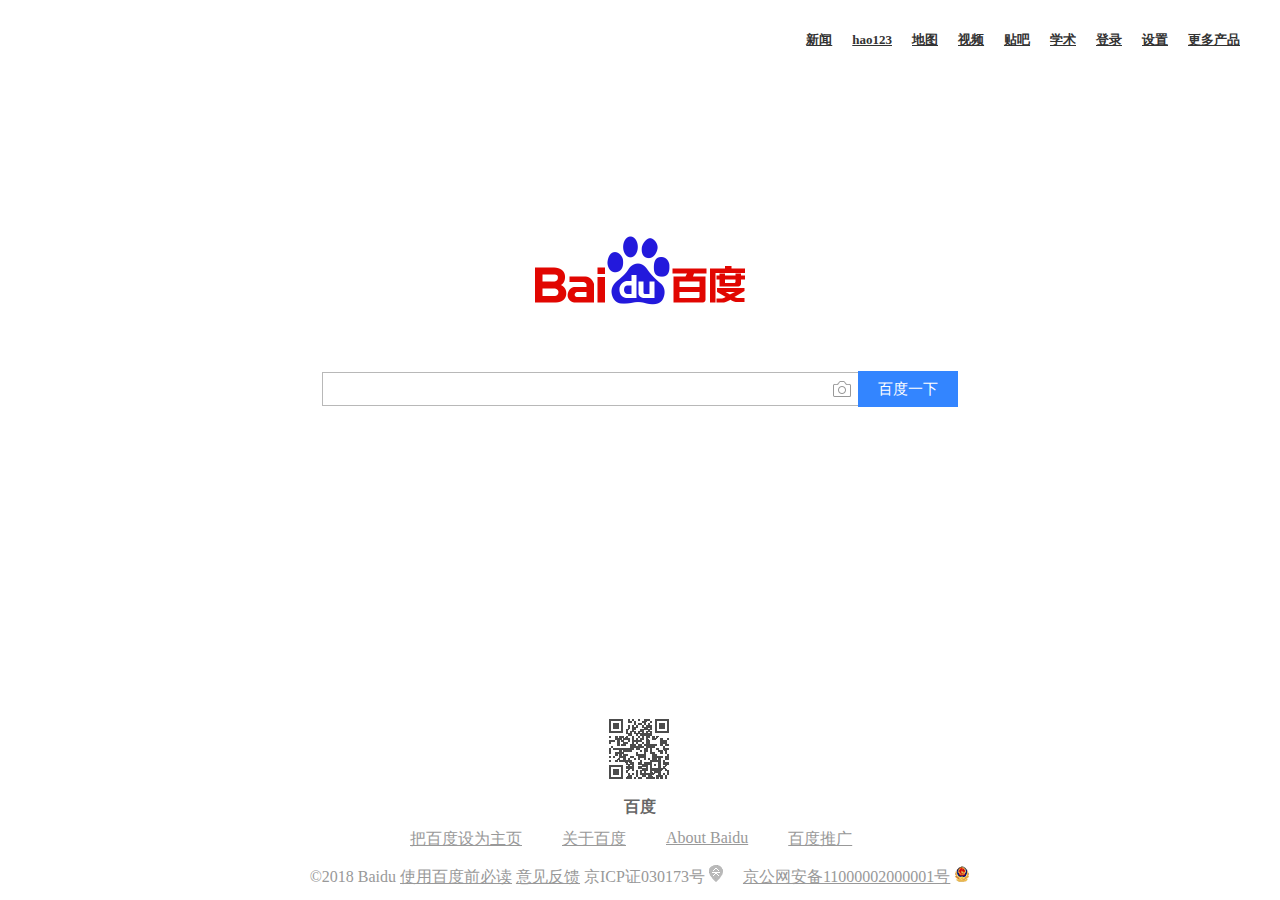
<file: baidu/index.html>
<!DOCTYPE html>
<html lang="en">
<head>
	<meta charset="UTF-8">
	<title>百度一下，大概知道</title>
	<link rel="stylesheet"  href="main.css">
</head>
<body>
	<div id="head">
	
			<div id="u1">
			 <ul id="u2">
				<li><a href="">新闻</a></li>
				<li><a href="">hao123</a></li>
				<li><a href="">地图</a></li>
				<li><a href="">视频</a></li>
				<li><a href="">贴吧</a></li>
				<li><a href="">学术</a></li>
				<li><a href="zc.html">登录</a></li>
				<li class="menu_01" onmouseover="this.className='menu_02'" onmouseout="this.className='menu_01'">
					<a href="">设置</a>
					<div class="menu_con">
						<a href="">搜索设置</a><br>
						<a href="">高级搜索</a><br>
						<a href="">关闭预测</a><br>
						<a href="">搜索历史</a>
					</div>
				</li>
				<li><a href="">更多产品</a></li>
			 </ul>
			</div>

			<div class="s_form" id="s_form">
				
					<div id="lg">
						<img src="image/bd_logo1.png" hidefocus="true" width="270" height="129" >
					</div>
					<form id="form" name="f" action="/s" class="fm">
						<span class="bg_one" id="bg_one">
							<span class="soutu-btn" id="soutu-btn"></span>
							<input name="wd" id="wd" class="s_wd" type="text" maxlength="355" size="105" >
						</span>
						<span class="bg_two" id="bg_two">
							<input type="submit" id="su" value="百度一下" class="bg s_two">
						</span>
					</form>
				
			</div>

			
		
	</div>

	<div class="qrcodeCon" id="qrcodeCon">
		
			<div class="qrcode-item" id="qrcode-item">
				<div class="qrcode-img" id="qrcode-img">
					<img src="image/bd.png">
				</div>
				<div class="qrcode-test" id="qrcode-test">
					<p>百度</p>
				</div>
			</div>
		
	</div>

	<div id="ftCon">
	<ul>
		<a href=""><li>把百度设为主页</li></a>
		<a href=""><li>关于百度</li></a>
		<a href=""><li>About Baidu</li></a>
		<a href=""><li>百度推广</li></a>
	</ul>
	</div>
	<div id="footer">
	©2018 Baidu <a>使用百度前必读</a> <a>意见反馈</a> 京ICP证030173号 <img src="image/icon_01.png">   &nbsp;&nbsp;&nbsp;&nbsp;<a>京公网安备11000002000001号</a> <img src="image/icon_02.png">
	</div>
</body>
</html>
</file>
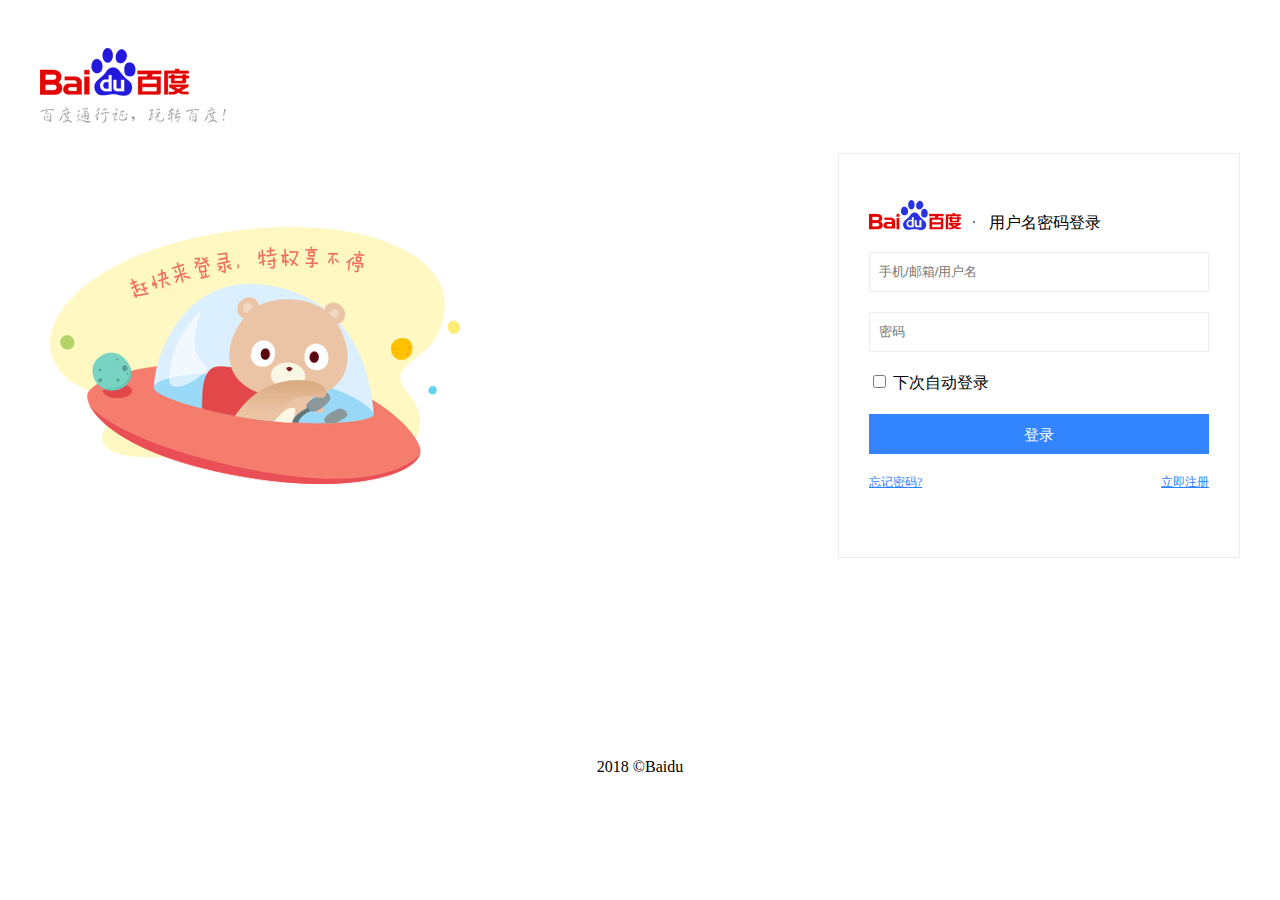
<file: baidu/dl.html>
<!DOCTYPE html>
<html lang="en">
<head>
	<meta charset="UTF-8">
	<title>登录百度账号？</title>
	<link rel="stylesheet" type="text/css" href="dl.css">
</head>
<body>
<div class="warp">
	<div class="header">
    	<img class="logo_pass" src="image/logo_pass.png">
	</div>
	<div class="bodyer">
    	<div class="login_warp">
        	<div class="login_info">
            	<ul>
                	<li>
                    	<span class="t1">用户名密码登录</span>
                    </li>
                	<li>
                    	<input class="tel" type="text" placeholder="手机/邮箱/用户名">
                    </li>
                	<li>
                    	<input class="password" type="password" placeholder="密码">
                    </li>
                	<li>
                    	<input class="checkbox" type="checkbox">
                        <span class="t2">下次自动登录</span>
                    </li>
                	<li>
                    	<input class="login_btn" type="submit" value="登录">
                    </li>
                	<li>
                    	<a class="forget" href="">忘记密码?</a>
                    	<a class="reg" href="">立即注册</a>
                    </li>
                </ul>
            </div>
        </div>
	</div>
	<div class="footer">
    	<p class="footer_text">2018 ©Baidu</p>
  </div>
</div>
</body>
</html>
</file>
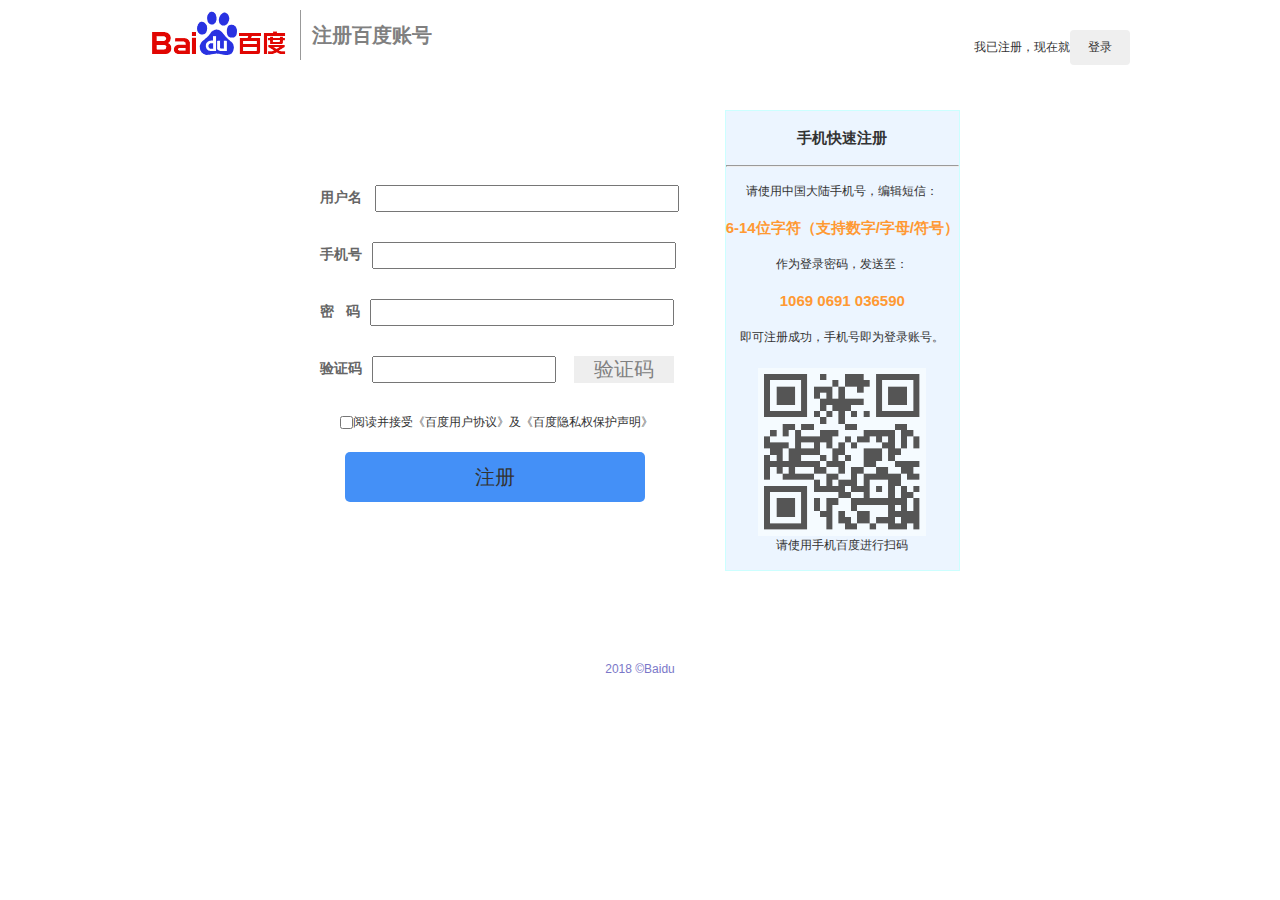
<file: baidu/zc.html>
<!DOCTYPE html>
<html lang="en">
<head>
	<meta charset="UTF-8">
	<title>注册百度账号</title>
	<link rel="stylesheet" type="text/css" href="H-ui.reset.css">
	<link rel="stylesheet" type="text/css" href="zc.css">
</head>
<body>
	<div id="zhu">
		<div id="head">
			<a href=""><img src="image/baidu.gif"><h4>&nbsp;&nbsp;注册百度账号</h4></a>
			<p>我已注册，现在就<a href=""><input type="submit" name="dl" value="登录"></a></p>
		</div>
		<div id="tiao">
			<h1 class="page"></h1>
		</div>
		<div id="content">
		<div  id="zuo">
			<ul>
				<li><strong>用户名</strong>&nbsp;&nbsp;&nbsp; <input type="text" name="yhm"></li>
				<li><strong>手机号</strong>&nbsp;&nbsp;&nbsp;<input type="text" name="sjh"></li>
				<li><strong>密&nbsp;&nbsp;&nbsp;码</strong>&nbsp;&nbsp;&nbsp;<input type="text" name="mm"></li>
				<li><strong>验证码</strong>&nbsp;&nbsp;&nbsp;<input id="yzm" type="text" name="yzm"> <input id="dx" type="submit" name="hq" value="验证码"></li>
				&nbsp;&nbsp;&nbsp;&nbsp;&nbsp;&nbsp;<input type="checkbox" name="isAgree">阅读并接受《百度用户协议》及《百度隐私权保护声明》
				<li><input class="submit" type="submit" name="zc" value="注册"></li>

			</ul>
			</div>
			<div id="you">
			<ul>
				<h2>手机快速注册</h2><hr>
				<li>请使用中国大陆手机号，编辑短信：</li>
				<li><strong><p>6-14位字符（支持数字/字母/符号）</p></strong></li>
				<li>作为登录密码，发送至：</li>
				<li><strong><p>1069 0691 036590</p></strong></li>
				<li>即可注册成功，手机号即为登录账号。</li>
				<img src="image/upreg.png" width="168" height="168">
				<p>请使用手机百度进行扫码</p>
			</ul>
			</div>
		</div>
		<div id="foot">
			2018&nbsp;©Baidu
		</div>
	</div>
</body>
</html>
</file>
<file: baidu/main.css>
li{ list-style:none;}
.menu_01 .menu_con{ display:none;}
.menu_02 .menu_con{ display:block; margin-right:-40px;border: 1px solid gray;}

#head{
	width: 1200px;
	margin: 0 auto;
	
}
#head #u1{
	margin-top: -20px;
	float: right;
}
#head #u1 #u2{
	list-style-type: none;
	margin-bottom: 200px;
}
#head #u1 #u2 li{
	margin-top: 20px;
	float: left;
	line-height: 30px;
	margin-left: 20px;
}
#head #u1 #u2 a{
	font-size: 13px;
	color: #333;
	font-weight: bold;
	text-decoration: underline;
}
#head #s_form #lg{
	padding-top: 100px;
	text-align: center;
	width: 300px;
	margin-left: 450px;
}

#head #s_form #form{
	padding-top: 50px;
	text-align: center;

}
#head #s_form #form #bg_one #wd{
	width: 530px;
	height: 34px;
	padding-left: 9px;
	border: 1px solid #b8b8b8;
	border-right: 0;
	
	background: url(image/camera_grey.png) no-repeat 510px center;
}
#head #s_form #form #bg_one #wd{
	height: 30px;
}
#head #s_form #form #bg_one #wd:hover{
	border: 1px solid #3385ff;
	border-right: 0;
	background: url(image/camera_blue.png) no-repeat 510px center;
}

#head #s_form #form #bg_two #su{
	width: 100px;
	height: 36px;
	background: #3385ff;
	color: #fff;
	font-size: 15px;
	border: 0;
	cursor: pointer;
	margin-left: -10px;

}




#ftCon ul {
	width: 500px;
	height: 40px;
	text-align: center;
    list-style-type: none;
    margin-right: auto;
    margin-left: auto;
    
}
#ftCon ul li{
	float: left;
	margin-right: 40px;
	color: #999;
	text-decoration: underline;
}

#footer{
	width: 100%;
	line-height: 22px;
	text-align: center;
	color: #999;
	float: left;
	margin-top: -20px;
}
#footer a{
	color: #999;
	text-decoration: underline;
}

#qrcodeCon #qrcode-item #qrcode-img{
	padding-top: 30px;
	text-align: center;
	margin-top:280px;
}
#qrcodeCon #qrcode-item #qrcode-test p{
	text-align: center;
	line-height: 12px;
	color: #666;
	font-weight: bold;

}
</file>
<file: baidu/dl.css>
/*登录*/
.warp {
	width: 1200px;
	margin: 0 auto;
	background: #9cf;
}
.logo_pass {
	margin-top: 40px;
	float: left;
}
.login_warp {
	width: 100%;
	margin-top: 30px;
	background: url(image/login-bg.png) no-repeat left center;
	float: left;
}
.login_info {
	border: 1px solid #eee;
	width: 400px;
	float: right;
}
.login_info ul {
	width: 340px;
	padding: 30px;
	float: left;
}
.login_info ul li {
	width: 100%;
	margin-bottom: 20px;
	float: left;
	list-style-type: none;
}
.login_info .t1 {
	padding-left: 120px;
	height: 32px;
	line-height: 46px;
	font-size: 16px;
	background: url(image/loginlogo.gif) no-repeat;
	float: left;
}
.login_info .tel {
	width: 320px;
	height: 20px;
	line-height: 20px;
	padding: 9px;
	border: 1px solid #eee;
	float: left;
}
.login_info .password {
	width: 320px;
	height: 20px;
	line-height: 20px;
	padding: 9px;
	border: 1px solid #eee;
	float: left;
}
.login_info .login_btn {
	width: 100%;
	height: 40px;
	line-height: 40px;
	background: #3385ff;
	color: #fff;
	font-size: 15px;
	border: 0;
	cursor: pointer;
	float: left;
}
.login_info .login_btn:hover {
	background: #317ef3;
}
.login_info .forget {
	font-size: 12px;
	color: #2e82ff;
	float: left;
}
.login_info .reg {
	font-size: 12px;
	color: #2e82ff;
	float: right;
}
.footer_text {
	width: 100%;
	margin-top: 200px;
	text-align: center;
	float: left;
}
</file>
<file: baidu/zc.css>
#zhu #head{
	height: 75px;
	width: 980px;
	margin-left: auto;
	margin-right: auto;
}

#zhu #head img{

	float: left;
}
#zhu #head p{
	float: right;
	margin-top: -30px;
}
#zhu #head h4{
	border-left: 1px solid #999;
	margin-left: 150px;
	margin-top:10px;
	line-height: 50px;
	font-size: 20px;
	color: gray;
	
}
#zhu #head a{
	text-decoration:none;
}
#zhu #head input{
	border: none;
	padding: 9px 18px;
	border-radius:4px;
}
#zhu #content #zuo {
	height: 75px;
	width: 980px;
	margin-left: 25%;
	margin-right: auto;
	margin-top: 100px;
}

#zhu #content #you{
	/*height: 75px;
	width: 480px;*/
	margin-left:50%;
	margin-right: 25%;
	margin-top:-150px;
	float: right;
}
#zhu #content #you h2{
	margin-top:15px;
	font-size: 15px;
	margin-bottom:15px;
}
#zhu #content #you ul{
	margin-bottom: 15px;
}
#zhu #content #you ul li {
	margin-top: 15px;
}
#zhu #content #you ul li p {
	font-size: 15px;
	color: #F93;
}
#zhu #content #you ul img {
	margin-top: 20px;
}

#zhu #content #zuo ul li {
	margin-bottom: 30px;
}
#zhu #content #zuo ul li strong{
	font-size: 14px;
	color: #666;
}
#zhu #content #zuo ul li input {
	width: 300px;
	font-size: 20px;

}
#zhu #content #zuo ul li #yzm {
	width: 180px;

}
#zhu #content #zuo ul li .submit {
	background-color: #4490f7;
	margin-left:25px;
	margin-top:20px;
	height: 50px;
	border: 0;
	border-radius:5px; 
}

#zhu #content #zuo ul li #dx {
	width: 100px;
	margin-left: 15px;
	background: #eee;
	border: 0;
	color: gray;
}

#zhu #content #you {
	border: 1px solid #CFF;
	text-align: center;
	background-color: #ECF5FF;
}
#zhu #foot{
	margin-left: auto;
	margin-right: auto;
	margin-top: 400px;
	height: 75px;
	width: 980px;
	text-align: center;
	color: #7a77c8;
}
</file>
